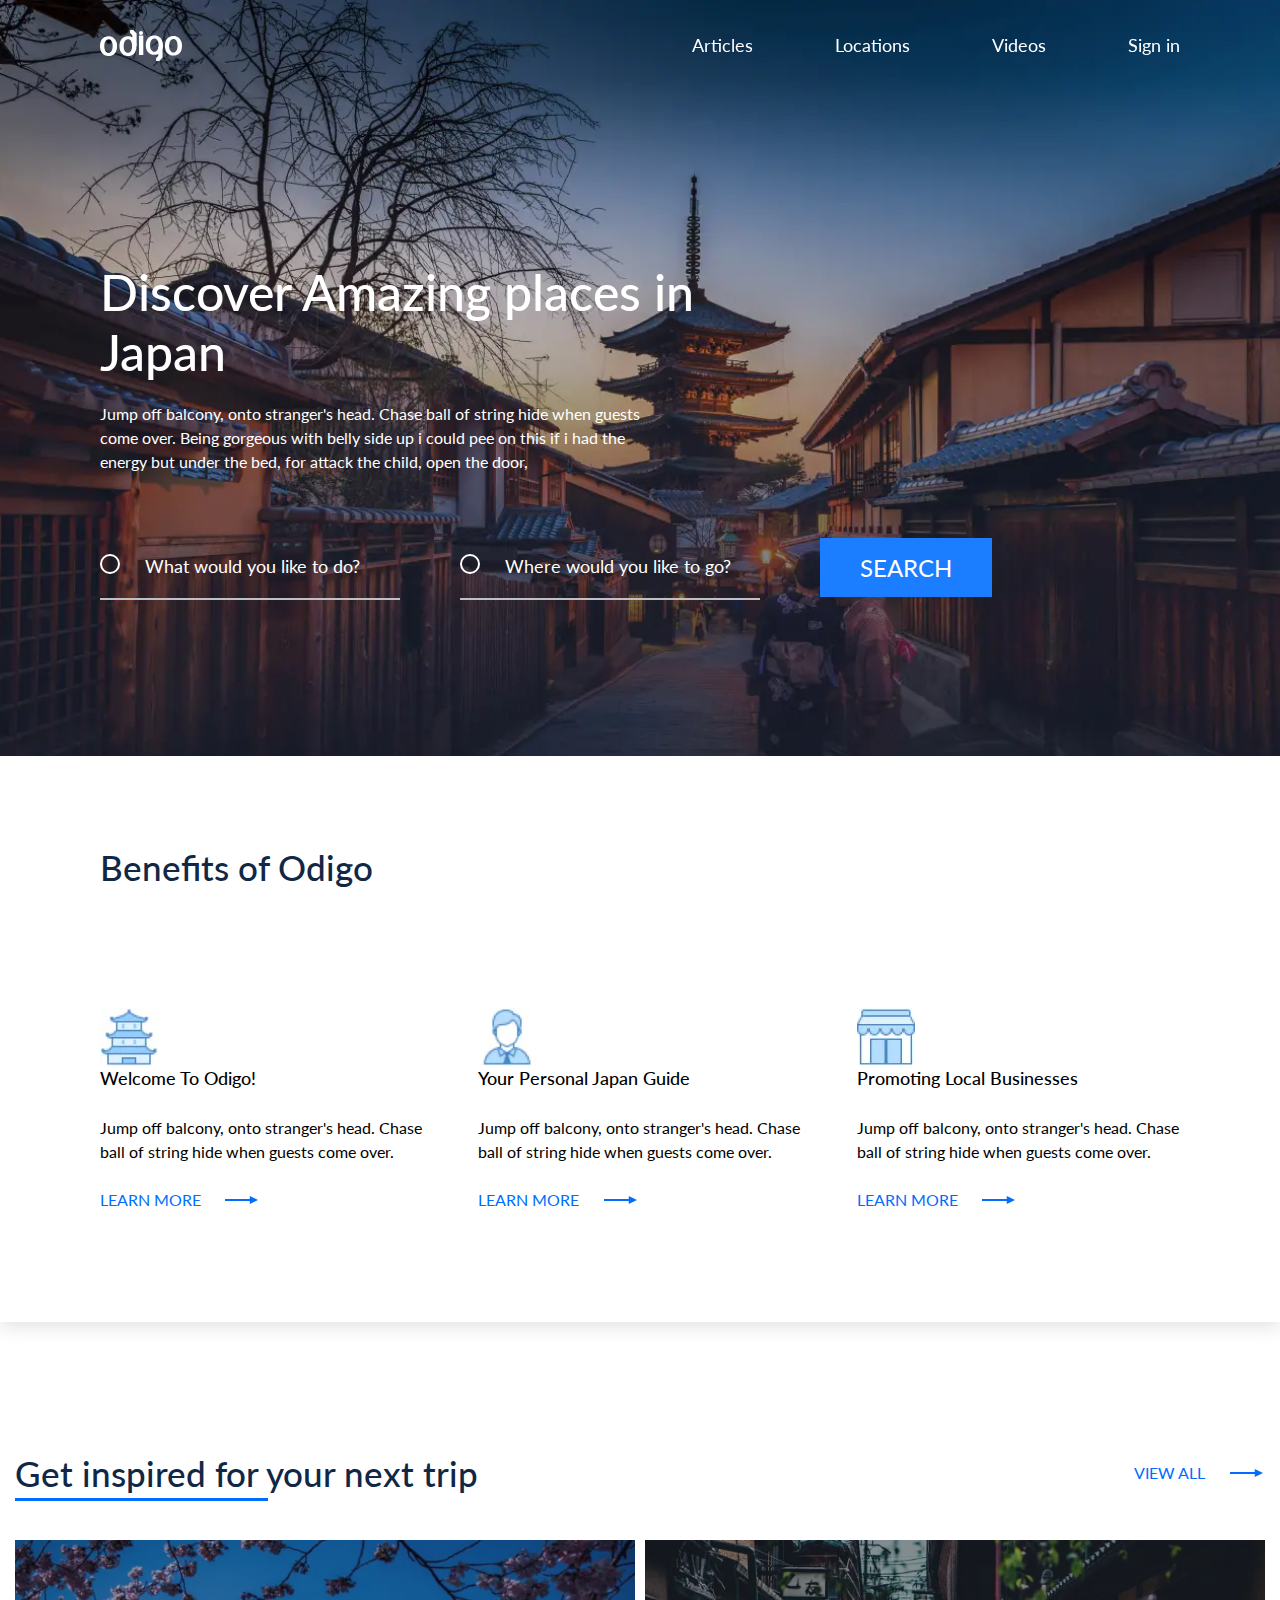
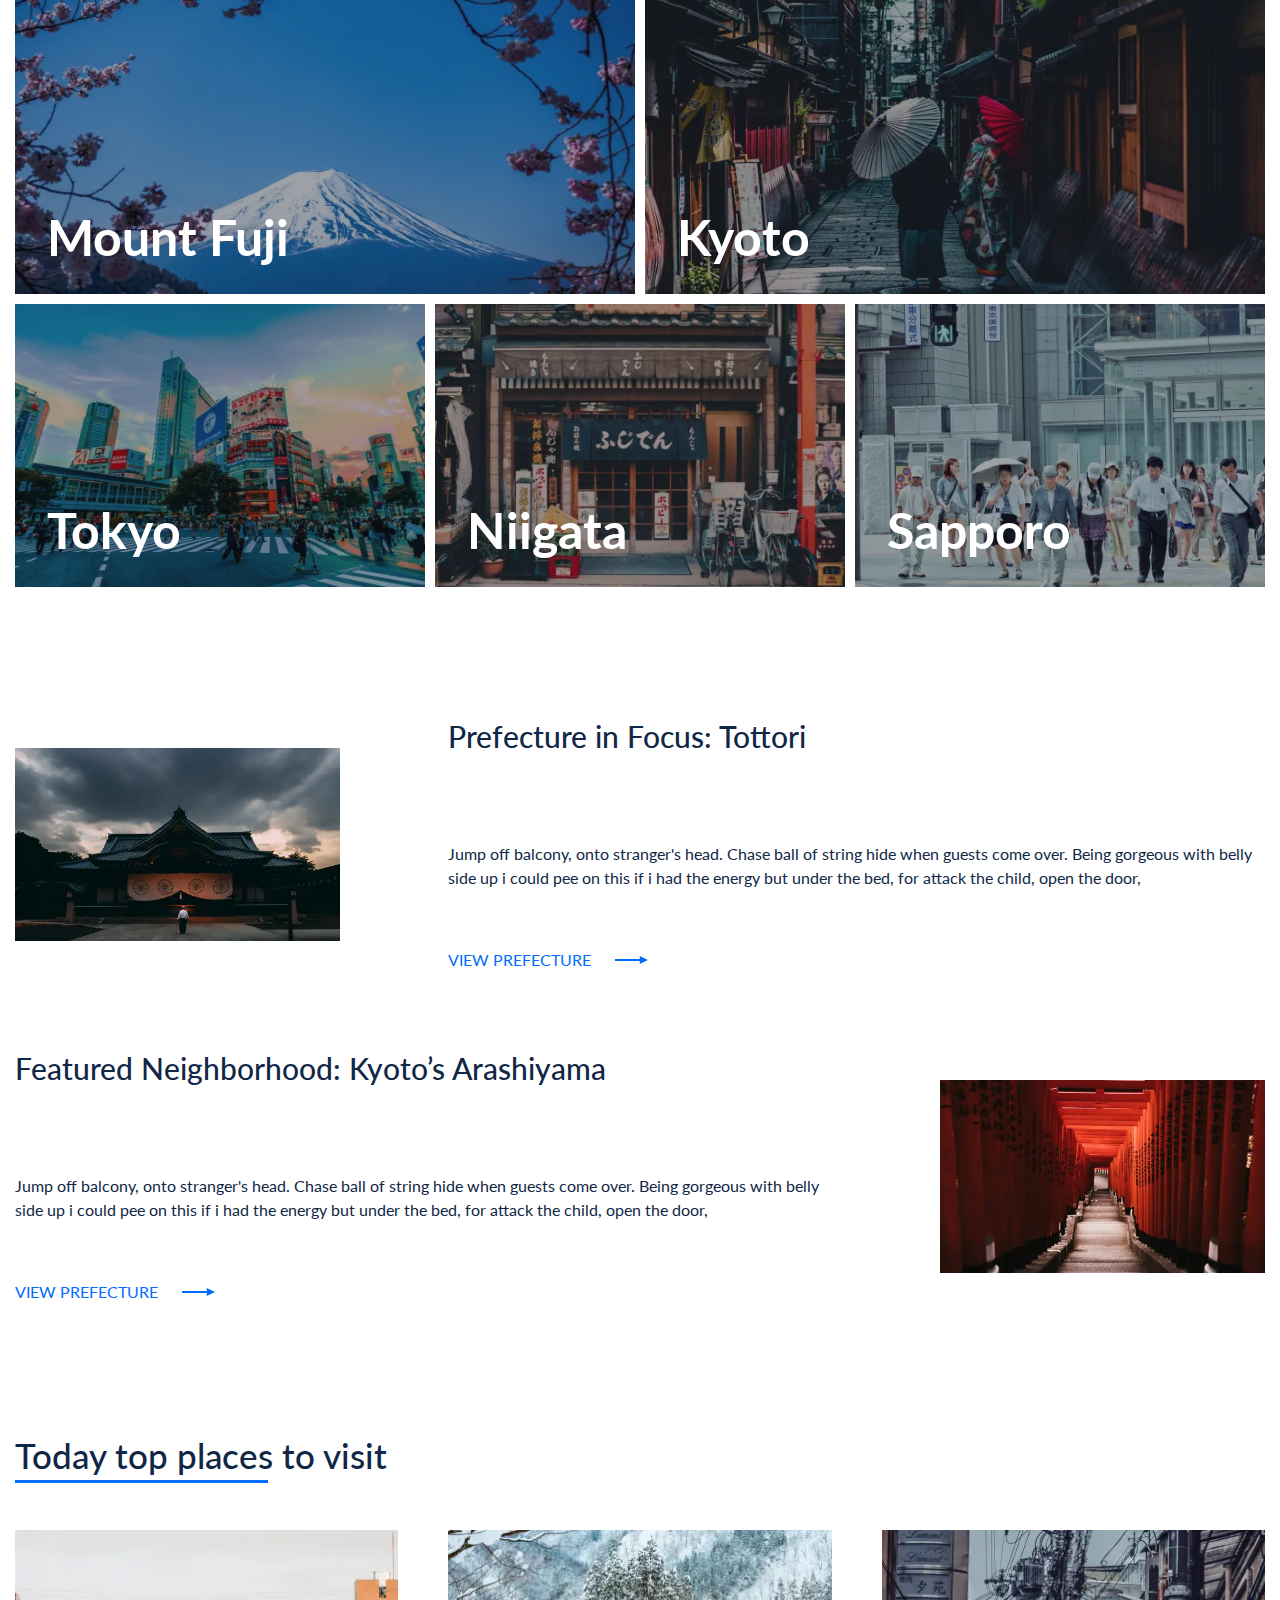
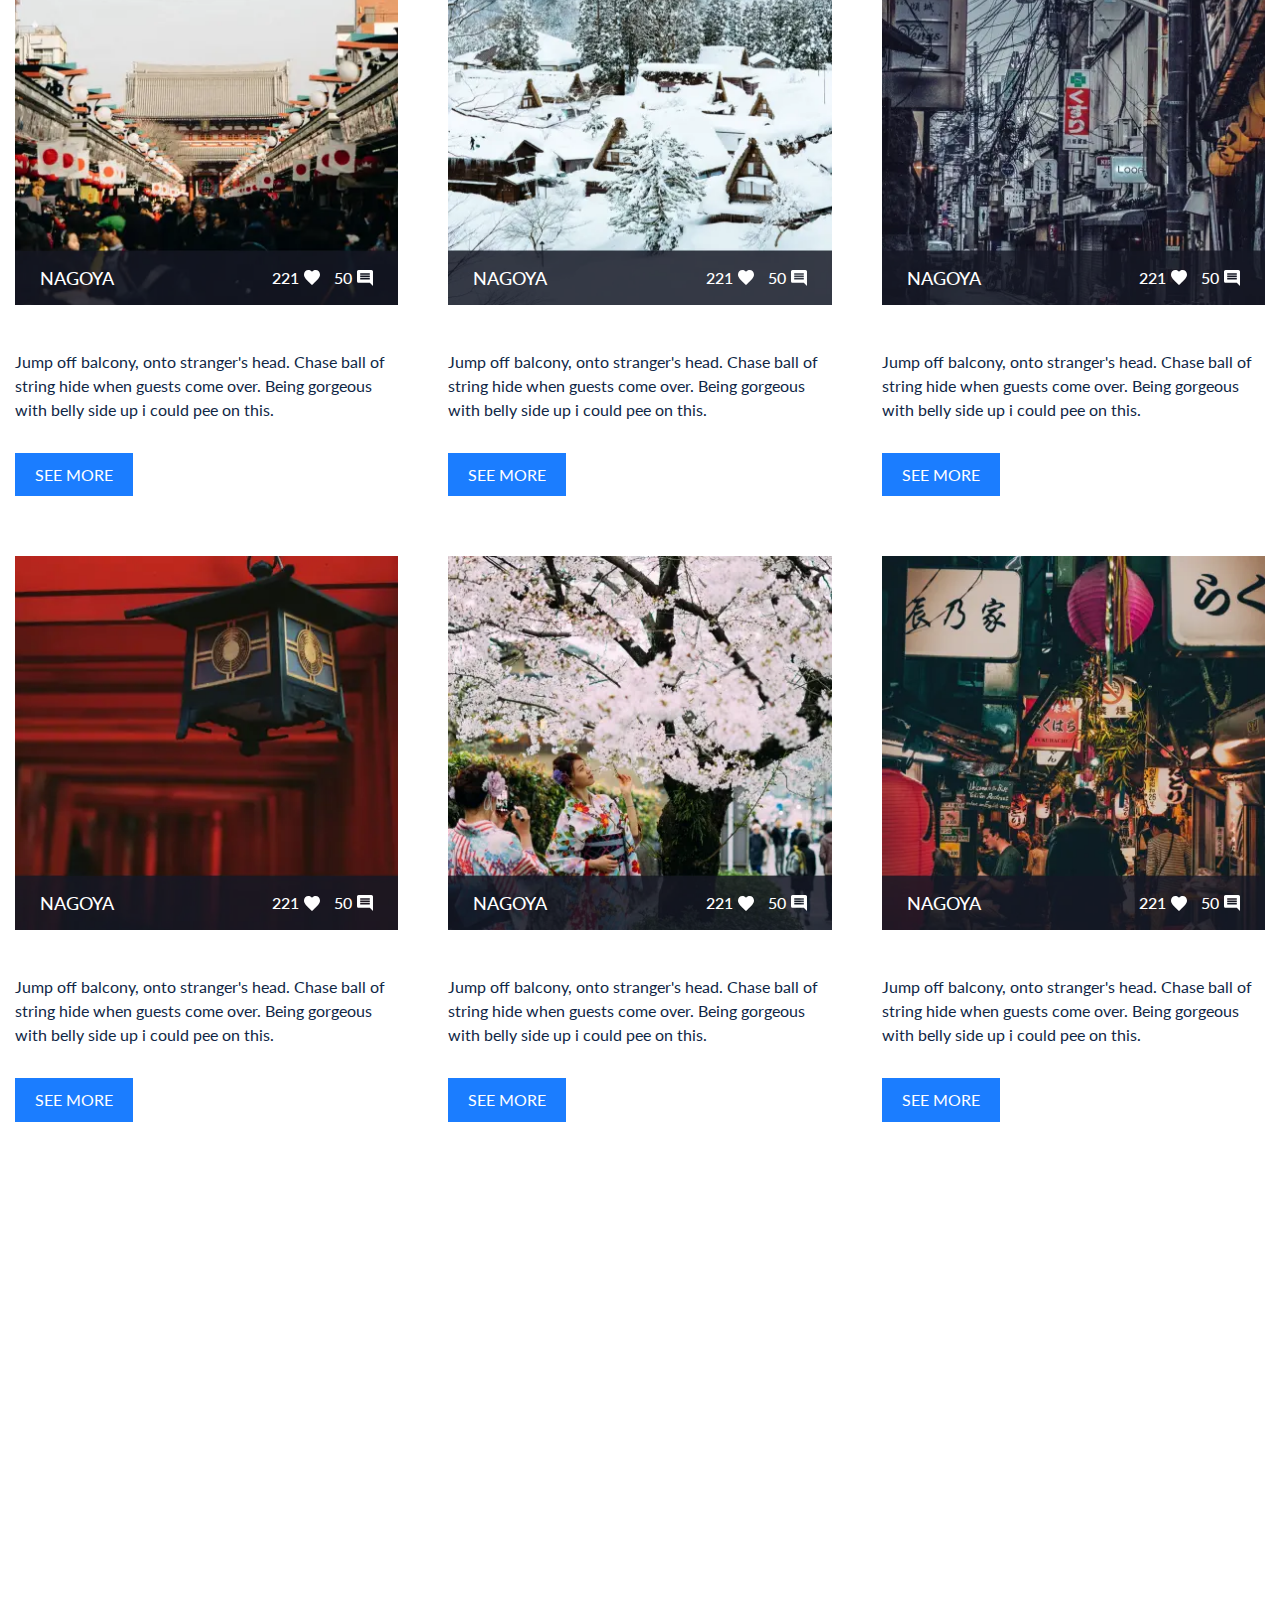
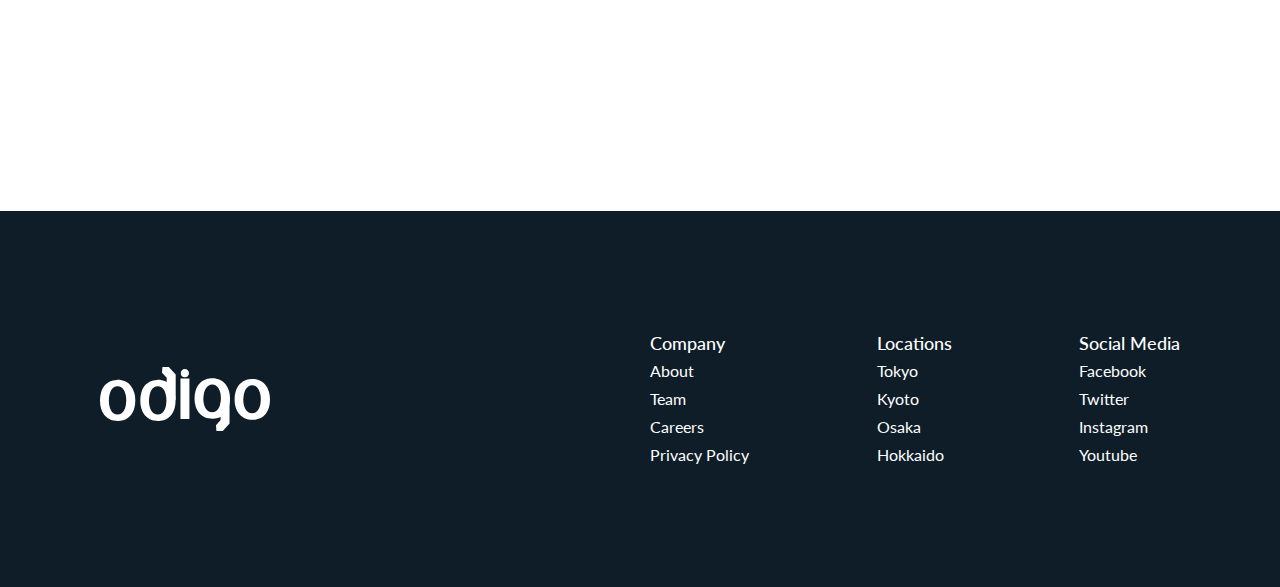
<file: index.html>
<!DOCTYPE html>
<html lang="en">

<head>
	<title>Discover Amazing places in Japan</title>
	<meta charset="UTF-8">
	<meta name="format-detection" content="telephone=no">
	<!-- <style>body{opacity: 0;}</style> -->
	<link rel="stylesheet" href="css/style.min.css?_v=20230415094059">
	<link rel="shortcut icon" href="favicon.ico">
	<!-- <meta name="robots" content="noindex, nofollow"> -->
	<meta name="viewport" content="width=device-width, initial-scale=1.0">
</head>

<body>
	<div class="wrapper">
		<header class="header" data-scroll="91" data-scroll-show>
			<div class="header__container">
				<a href="#!" class="header__logo"><img src="img/logo.svg" alt="Logo"></a>
				<div class="header__menu menu">
					<button type="button" class="menu__icon icon-menu"><span></span></button>
					<nav class="menu__body">
						<ul>
							<li><a href="#articles" class="header__link js-scroll">Articles</a></li>
							<li><a href="#locations" class="header__link js-scroll">Locations</a></li>
							<li><a href="#videos" class="header__link js-scroll">Videos</a></li>
							<li><a href="#form" class="header__link js-scroll">Sign in</a></li>
						</ul>
					</nav>
				</div>
			</div>
		</header>

		<main class="page">
			<section class="page__main main" id="form">
				<div class="main__container">
					<div class="main__text">
						<h1>Discover Amazing places in Japan</h1>
						<p>Jump off balcony, onto stranger's head. Chase ball of string hide when guests come over. Being gorgeous with belly side up i could pee on this if i had the energy but under the bed, for attack the child, open the door,</p>
					</div>
					<form action="#" class="main__form form">
						<fieldset>
							<div class="form__content">
								<input type="text" name="user_like_to_do" placeholder="What would you like to do?">
								<input type="text" name="user_like_to_go" placeholder="Where would you like to go?">
								<button type="submit">SEARCH</button>
							</div>
						</fieldset>
					</form>
				</div>
			</section>
			<section class="page__benefits benefits">
				<div class="benefits__container">
					<h2 class="title">Benefits of Odigo</h2>
					<div class="benefits__items">
						<article class="benefits__item item--benefits">
							<picture><source srcset="img/benefits/1.webp" type="image/webp"><img src="img/benefits/1.jpg" alt="Local Businesses"></picture>
							<h3>Welcome to Odigo!</h3>
							<p>Jump off balcony, onto stranger's head. Chase ball of string hide when guests come over.</p>
							<a href="#!" class="button-arrow">LEARN MORE</a>
						</article>
						<article class="benefits__item item--benefits">
							<picture><source srcset="img/benefits/2.webp" type="image/webp"><img src="img/benefits/2.jpg" alt="Local Businesses"></picture>
							<h3>Your Personal Japan Guide</h3>
							<p>Jump off balcony, onto stranger's head. Chase ball of string hide when guests come over.</p>
							<a href="#!" class="button-arrow">LEARN MORE</a>
						</article>
						<article class="benefits__item item--benefits">
							<picture><source srcset="img/benefits/3.webp" type="image/webp"><img src="img/benefits/3.jpg" alt="Local Businesses"></picture>
							<h3>Promoting Local Businesses</h3>
							<p>Jump off balcony, onto stranger's head. Chase ball of string hide when guests come over.</p>
							<a href="#!" class="button-arrow">LEARN MORE</a>
						</article>
					</div>
				</div>
			</section>
			<section class="page__places places">
				<div class="places__container">
					<div class="places__header">
						<h2 class="title title-decor">Get inspired for your next trip</h2>
						<a href="#!" class="button-arrow">VIEW ALL</a>
					</div>
					<div class="places__cards">
						<figure class="places__card places__card--lg">
							<picture><source srcset="img/places/01.webp" type="image/webp"><img src="img/places/01.jpg" alt="Mount Fuji"></picture>
							<figcaption>Mount Fuji</figcaption>
						</figure>
						<figure class="places__card places__card--lg">
							<picture><source srcset="img/places/02.webp" type="image/webp"><img src="img/places/02.jpg" alt="Kyoto"></picture>
							<figcaption>Kyoto</figcaption>
						</figure>
						<figure class="places__card places__card--sm">
							<picture><source srcset="img/places/03.webp" type="image/webp"><img src="img/places/03.jpg" alt="Tokyo"></picture>
							<figcaption>Tokyo</figcaption>
						</figure>
						<figure class="places__card places__card--sm">
							<picture><source srcset="img/places/04.webp" type="image/webp"><img src="img/places/04.jpg" alt="Niigata"></picture>
							<figcaption>Niigata</figcaption>
						</figure>
						<figure class="places__card places__card--sm">
							<picture><source srcset="img/places/05.webp" type="image/webp"><img src="img/places/05.jpg" alt="Sapporo"></picture>
							<figcaption>Sapporo</figcaption>
						</figure>
					</div>
				</div>
			</section>
			<div class="page__focus focus" id="articles">
				<div class="focus__container">
					<div class="focus__item">
						<picture><source srcset="img/focus/01.webp" type="image/webp"><img src="img/focus/01.jpg" alt="Prefecture in Focus: Tottori"></picture>
						<div class="focus__info">
							<h3>Prefecture in Focus: Tottori</h3>
							<p>Jump off balcony, onto stranger's head. Chase ball of string hide when guests come over. Being gorgeous with belly side up i could pee on this if i had the energy but under the bed, for attack the child, open the door,</p>
							<a href="#!" class="button-arrow">VIEW PREFECTURE</a>
						</div>
					</div>
					<div class="focus__item">
						<div class="focus__info">
							<h3>Featured Neighborhood: Kyoto’s Arashiyama</h3>
							<p>Jump off balcony, onto stranger's head. Chase ball of string hide when guests come over. Being gorgeous with belly side up i could pee on this if i had the energy but under the bed, for attack the child, open the door,</p>
							<a href="#!" class="button-arrow">VIEW PREFECTURE</a>
						</div>
						<picture><source srcset="img/focus/02.webp" type="image/webp"><img src="img/focus/02.jpg" alt="Featured Neighborhood: Kyoto’s Arashiyama"></picture>
					</div>
				</div>
			</div>
			<section class="page__tour tour" id="locations">
				<div class="tour__container">
					<h2 class="title title-decor">Today top places to visit</h2>
					<div class="tour__items">
						<article class="tour__item item-tour">
							<div class="item-tour__img">
								<picture><source srcset="img/tour/01.webp" type="image/webp"><img src="img/tour/01.jpg" alt="NAGOYA"></picture>
								<div class="item-tour__response">
									<h3>NAGOYA</h3>
									<div class="item-tour__info">
										<span class="item-tour__like">221</span>
										<span class="item-tour__comment">50</span>
									</div>
								</div>
							</div>
							<p>Jump off balcony, onto stranger's head. Chase ball of string hide when guests come over. Being gorgeous with belly side up i could pee on this.</p>
							<a href="#!" class="button">SEE MORE</a>
						</article>
						<article class="tour__item item-tour">
							<div class="item-tour__img">
								<picture><source srcset="img/tour/02.webp" type="image/webp"><img src="img/tour/02.jpg" alt="NAGOYA"></picture>
								<div class="item-tour__response">
									<h3>NAGOYA</h3>
									<div class="item-tour__info">
										<span class="item-tour__like">221</span>
										<span class="item-tour__comment">50</span>
									</div>
								</div>
							</div>
							<p>Jump off balcony, onto stranger's head. Chase ball of string hide when guests come over. Being gorgeous with belly side up i could pee on this.</p>
							<a href="#!" class="button">SEE MORE</a>
						</article>
						<article class="tour__item item-tour">
							<div class="item-tour__img">
								<picture><source srcset="img/tour/03.webp" type="image/webp"><img src="img/tour/03.jpg" alt="NAGOYA"></picture>
								<div class="item-tour__response">
									<h3>NAGOYA</h3>
									<div class="item-tour__info">
										<span class="item-tour__like">221</span>
										<span class="item-tour__comment">50</span>
									</div>
								</div>
							</div>
							<p>Jump off balcony, onto stranger's head. Chase ball of string hide when guests come over. Being gorgeous with belly side up i could pee on this.</p>
							<a href="#!" class="button">SEE MORE</a>
						</article>
						<article class="tour__item item-tour">
							<div class="item-tour__img">
								<picture><source srcset="img/tour/04.webp" type="image/webp"><img src="img/tour/04.jpg" alt="NAGOYA"></picture>
								<div class="item-tour__response">
									<h3>NAGOYA</h3>
									<div class="item-tour__info">
										<span class="item-tour__like">221</span>
										<span class="item-tour__comment">50</span>
									</div>
								</div>
							</div>
							<p>Jump off balcony, onto stranger's head. Chase ball of string hide when guests come over. Being gorgeous with belly side up i could pee on this.</p>
							<a href="#!" class="button">SEE MORE</a>
						</article>
						<article class="tour__item item-tour">
							<div class="item-tour__img">
								<picture><source srcset="img/tour/05.webp" type="image/webp"><img src="img/tour/05.jpg" alt="NAGOYA"></picture>
								<div class="item-tour__response">
									<h3>NAGOYA</h3>
									<div class="item-tour__info">
										<span class="item-tour__like">221</span>
										<span class="item-tour__comment">50</span>
									</div>
								</div>
							</div>
							<p>Jump off balcony, onto stranger's head. Chase ball of string hide when guests come over. Being gorgeous with belly side up i could pee on this.</p>
							<a href="#!" class="button">SEE MORE</a>
						</article>
						<article class="tour__item item-tour">
							<div class="item-tour__img">
								<picture><source srcset="img/tour/06.webp" type="image/webp"><img src="img/tour/06.jpg" alt="NAGOYA"></picture>
								<div class="item-tour__response">
									<h3>NAGOYA</h3>
									<div class="item-tour__info">
										<span class="item-tour__like">221</span>
										<span class="item-tour__comment">50</span>
									</div>
								</div>
							</div>
							<p>Jump off balcony, onto stranger's head. Chase ball of string hide when guests come over. Being gorgeous with belly side up i could pee on this.</p>
							<a href="#!" class="button">SEE MORE</a>
						</article>
					</div>
				</div>
			</section>
			<div class="page__video video" id="videos">
				<div class="video__container">
					<div class="video__item"></div>
					<iframe src="https://www.youtube.com/embed/9E0_Z5DZCQQ" title="YouTube video player" allow="accelerometer; autoplay; clipboard-write; encrypted-media; gyroscope; picture-in-picture; web-share" allowfullscreen></iframe>
				</div>
			</div>
		</main>
		<footer class="footer">
			<div class="footer__container">
				<div class="footer__logo">
					<img src="img/footer-logo.svg" alt="Discover Amazing places in Japan">
				</div>
				<nav class="footer__menu">
					<ul>
						<li>
							<h3>Company</h3>
						</li>
						<li><a href="#!">About </a></li>
						<li><a href="#!">Team</a></li>
						<li><a href="#!">Careers</a></li>
						<li><a href="#!">Privacy Policy</a></li>
					</ul>
					<ul>
						<li>
							<h3>Locations</h3>
						</li>
						<li><a href="#!">Tokyo</a></li>
						<li><a href="#!">Kyoto</a></li>
						<li><a href="#!">Osaka</a></li>
						<li><a href="#!">Hokkaido</a></li>
					</ul>
					<ul>
						<li>
							<h3>Social Media</h3>
						</li>
						<li><a href="#!">Facebook</a></li>
						<li><a href="#!">Twitter</a></li>
						<li><a href="#!">Instagram</a></li>
						<li><a href="#!">Youtube</a></li>
					</ul>
				</nav>
			</div>
		</footer>

	</div>
	<script src="js/app.min.js?_v=20230415094059"></script>
</body>

</html>
</file>
<file: css/style.min.css>
@charset "UTF-8";@import url(https://fonts.googleapis.com/css?family=Lato:regular,500,700&display=swap);*{padding:0;margin:0;border:0}*,:after,:before{-webkit-box-sizing:border-box;box-sizing:border-box}:active,:focus{outline:0}a:active,a:focus{outline:0}body,html{height:100%;min-width:320px}body{color:#000;line-height:1.5;font-family:Lato;font-size:1rem;-ms-text-size-adjust:100%;-moz-text-size-adjust:100%;-webkit-text-size-adjust:100%;-webkit-font-smoothing:antialiased;-moz-osx-font-smoothing:grayscale}button,input,textarea{font-family:Lato;font-size:inherit}button{cursor:pointer;color:inherit;background-color:transparent}a{color:inherit;text-decoration:none}ul li{list-style:none}img{vertical-align:top;max-width:100%}h1,h2,h3,h4,h5,h6{font-weight:inherit;font-size:inherit}.lock body{overflow:hidden;-ms-touch-action:none;touch-action:none;-ms-scroll-chaining:none;overscroll-behavior:none}.wrapper{min-height:100%;display:-webkit-box;display:-ms-flexbox;display:flex;-webkit-box-orient:vertical;-webkit-box-direction:normal;-ms-flex-direction:column;flex-direction:column;overflow:hidden}@supports (overflow:clip){.wrapper{overflow:clip}}.wrapper>main{-webkit-box-flex:1;-ms-flex:1 1 auto;flex:1 1 auto}.wrapper>*{min-width:0}[class*=__container]{max-width:80.9375rem;margin:0 auto;padding:0 .9375rem}[class*=-ibg]{position:relative}[class*=-ibg] img{position:absolute;width:100%;height:100%;top:0;left:0;-o-object-fit:cover;object-fit:cover}[class*=-ibg_contain] img{-o-object-fit:contain;object-fit:contain}.button-arrow{background:url(../img/ico/shape.svg) 98% 50% no-repeat;display:inline-block;padding-right:3.75rem;text-transform:uppercase;color:#006dfe}.button-arrow:focus,.button-arrow:hover{background:url(../img/ico/shape.svg) 100% 50% no-repeat}.button{font-size:1.5rem;line-height:1.2083333333;text-transform:uppercase;padding:.75rem 1.25rem;background-color:#1b7dff;color:#fff;display:inline-block}.button:focus,.button:hover{background-color:#165ebe}.title{font-weight:500;font-size:2.1875rem;line-height:1.2;color:#102746}.title-decor{position:relative}.title-decor::after{content:"";position:absolute;left:0;bottom:-7px;width:15.8125rem;height:3px;background-color:#006dfe}.header{position:fixed;top:0;left:0;width:100%;z-index:50;-webkit-transition:top 5s linear 0s,background .5s linear 0s;-o-transition:top 5s linear 0s,background .5s linear 0s;transition:top 5s linear 0s,background .5s linear 0s}.header__active{background:#0e1d28}.header__active .header__container{min-height:4.375rem}.header__container{display:-webkit-box;display:-ms-flexbox;display:flex;-webkit-column-gap:1.25rem;-moz-column-gap:1.25rem;column-gap:1.25rem;-webkit-box-align:center;-ms-flex-align:center;align-items:center;-webkit-box-pack:justify;-ms-flex-pack:justify;justify-content:space-between;padding-left:6.25rem;padding-right:6.25rem}.header__logo{-webkit-box-flex:0;-ms-flex:0 0 82px;flex:0 0 82px;position:relative;z-index:5}.header__logo img{width:100%}.header .menu{-webkit-box-flex:0;-ms-flex:0 1 auto;flex:0 1 auto}.header .menu__body ul{display:-webkit-box;display:-ms-flexbox;display:flex;-ms-flex-wrap:wrap;flex-wrap:wrap;row-gap:.3125rem}.header .menu__body ul li a{font-size:1.125rem;color:#fff;position:relative}.header .menu__body ul li a::after{content:"";position:absolute;bottom:-3px;left:0;-webkit-transform:scale(0);-ms-transform:scale(0);transform:scale(0);width:100%;height:2px;background-color:#fff;-webkit-transition:-webkit-transform .2s linear 0s;transition:-webkit-transform .2s linear 0s;-o-transition:transform .2s linear 0s;transition:transform .2s linear 0s;transition:transform .2s linear 0s,-webkit-transform .2s linear 0s}.header .menu__body ul li a:active::after{-webkit-transform:scale(.9);-ms-transform:scale(.9);transform:scale(.9)}.icon-menu{display:none}.footer{background-color:#0e1d28}.footer__container{padding:7.5rem 6.25rem;display:-webkit-box;display:-ms-flexbox;display:flex;-webkit-column-gap:1.25rem;-moz-column-gap:1.25rem;column-gap:1.25rem;-webkit-box-align:center;-ms-flex-align:center;align-items:center;color:#fff}.footer__logo{-webkit-box-flex:0;-ms-flex:0 1 50%;flex:0 1 50%}.footer__menu{-webkit-box-flex:0;-ms-flex:0 1 50%;flex:0 1 50%;display:-webkit-box;display:-ms-flexbox;display:flex;-webkit-box-pack:justify;-ms-flex-pack:justify;justify-content:space-between;-webkit-column-gap:1.25rem;-moz-column-gap:1.25rem;column-gap:1.25rem;row-gap:1.875rem;-ms-flex-wrap:wrap;flex-wrap:wrap;white-space:nowrap}.footer__menu li:not(:last-child){margin-bottom:.25rem}.footer__menu li a{position:relative}.footer__menu li a::after{content:"";position:absolute;bottom:-3px;left:0;-webkit-transform:scale(0);-ms-transform:scale(0);transform:scale(0);width:100%;height:2px;background-color:#fff;-webkit-transition:-webkit-transform .2s linear 0s;transition:-webkit-transform .2s linear 0s;-o-transition:transform .2s linear 0s;transition:transform .2s linear 0s;transition:transform .2s linear 0s,-webkit-transform .2s linear 0s}.footer__menu li a:active::after{-webkit-transform:scale(.9);-ms-transform:scale(.9);transform:scale(.9)}.footer__menu h3{font-weight:500;font-size:1.125rem;line-height:1.3333333333}.page__focus,.page__places,.page__tour{padding-top:4.0625rem;padding-bottom:4.0625rem}.page__benefits{padding-bottom:4.0625rem}.page__video{padding-top:4.0625rem}.no-webp .main{background:url(../img/main/bg.jpg) 50%/cover no-repeat}.main{min-height:100vh}.main__container{padding-left:6.25rem;padding-right:6.25rem;padding-bottom:23.5rem}.main__text{color:#fff}.main__text h1{font-weight:500;font-size:50px;line-height:1.2;max-width:38.75rem}.main__text h1:not(:last-child){margin-bottom:1.25rem}.main__text p{max-width:34.0625rem;margin-bottom:3.75rem}.main .form__content{display:-webkit-box;display:-ms-flexbox;display:flex;-webkit-box-align:center;-ms-flex-align:center;align-items:center;-webkit-column-gap:3.75rem;-moz-column-gap:3.75rem;column-gap:3.75rem;font-weight:500;-ms-flex-wrap:wrap;flex-wrap:wrap;row-gap:1.5625rem}.main .form__content input{background-color:transparent;background:transparent url(../img/main/oval.svg) 0 20px/20px no-repeat;font-size:1.125rem;line-height:1.3333333333;width:18.75rem;color:#fff;border-bottom:2px solid #bfc0c5;padding:1.25rem;padding-left:2.8125rem;padding-right:.3125rem}.main .form__content input:focus{border-top:2px solid #bfc0c5;outline:0}.main .form__content input::-webkit-input-placeholder{color:#fff}.main .form__content input::-moz-placeholder{color:#fff}.main .form__content input:-ms-input-placeholder{color:#fff}.main .form__content input::-ms-input-placeholder{color:#fff}.main .form__content input::placeholder{color:#fff}.main .form__content button{font-size:1.5rem;line-height:1.2083333333;text-transform:uppercase;padding:.9375rem 2.5rem;background-color:#1b7dff;color:#fff}.main .form__content button:focus,.main .form__content button:hover{background-color:#165ebe}.benefits__container{position:relative;-webkit-box-shadow:0 2px 20px rgba(21,24,36,.15993);box-shadow:0 2px 20px rgba(21,24,36,.15993);padding:2rem 6.25rem 6.875rem;background-color:#fff}.benefits h2{position:absolute;top:0;left:0;-webkit-transform:translateY(-100%);-ms-transform:translateY(-100%);transform:translateY(-100%);padding:5.625rem 6.25rem 5.5rem 6.25rem;background-color:#fff;width:100%}.benefits__items{display:-ms-grid;display:grid;grid-template-columns:repeat(auto-fit,minmax(285px,1fr));gap:3.4375rem}.benefits .item--benefits{-ms-grid-column-span:1;grid-column:span 1}.benefits .item--benefits img{width:3.625rem;height:3.625rem}.benefits .item--benefits img:not(:last-child){margin-bottom:2.3125rem}.benefits .item--benefits h3{font-weight:500;font-size:1.125rem;line-height:1.3333333333;text-transform:capitalize}.benefits .item--benefits h3:not(:last-child){margin-bottom:1.625rem}.benefits .item--benefits p:not(:last-child){margin-bottom:1.5rem}.benefits .item--benefits a:not(:last-child){margin-bottom:1.25rem}.places__header{display:-webkit-box;display:-ms-flexbox;display:flex;-webkit-box-align:center;-ms-flex-align:center;align-items:center;-webkit-box-pack:justify;-ms-flex-pack:justify;justify-content:space-between;margin-bottom:2.875rem;gap:1.25rem}.places__cards{display:-ms-grid;display:grid;grid-template-columns:repeat(6,1fr);gap:.625rem}.places__card{overflow:hidden;-o-object-fit:cover;object-fit:cover;position:relative;z-index:1}.places__card:focus img,.places__card:hover img{-webkit-transform:scale(1.01);-ms-transform:scale(1.01);transform:scale(1.01)}.places__card::after{content:"";position:absolute;top:0;left:0;width:100%;height:100%;background:rgba(21,24,36,.4);z-index:2}.places__card img{width:100%;-webkit-transition:-webkit-transform .2s linear 0s;transition:-webkit-transform .2s linear 0s;-o-transition:transform .2s linear 0s;transition:transform .2s linear 0s;transition:transform .2s linear 0s,-webkit-transform .2s linear 0s}.places__card figcaption{position:absolute;left:2rem;bottom:1.6875rem;font-weight:700;line-height:1.2;color:#fff;z-index:3}.places__card--lg{-ms-grid-column-span:3;grid-column:span 3}.places__card--lg img{height:354px}.places__card--sm{-ms-grid-column-span:2;grid-column:span 2}.places__card--sm img{height:283px}.focus__container{display:-webkit-box;display:-ms-flexbox;display:flex;-webkit-box-orient:vertical;-webkit-box-direction:normal;-ms-flex-direction:column;flex-direction:column;row-gap:4.8125rem}.focus__item{display:-webkit-box;display:-ms-flexbox;display:flex;row-gap:2.8125rem;-webkit-box-align:center;-ms-flex-align:center;align-items:center}.focus__item img{-webkit-box-flex:0;-ms-flex:0 1 47.43%;flex:0 1 47.43%}.focus__item .focus__info{-webkit-box-flex:1;-ms-flex:1 1 auto;flex:1 1 auto;color:#102746}.focus__item .focus__info h3{font-weight:500;font-size:1.875rem;line-height:1.3333333333}.tour__container h2:not(:last-child){margin-bottom:3.375rem}.tour__items{display:-ms-grid;display:grid;grid-template-columns:repeat(auto-fit,minmax(300px,1fr));row-gap:3.75rem}.tour .item-tour{display:-webkit-box;display:-ms-flexbox;display:flex;-webkit-box-orient:vertical;-webkit-box-direction:normal;-ms-flex-direction:column;flex-direction:column;-webkit-box-align:start;-ms-flex-align:start;align-items:start}.tour .item-tour p:not(:last-child){color:#102746}.tour .item-tour a{margin:auto 0 0 0;font-size:1rem}.tour .item-tour__img{position:relative;display:inline-block}.tour .item-tour__img .item-tour__response{position:absolute;bottom:0;left:0;width:100%;background:rgba(21,24,36,.6);display:-webkit-box;display:-ms-flexbox;display:flex;-webkit-box-pack:justify;-ms-flex-pack:justify;justify-content:space-between;-webkit-box-align:center;-ms-flex-align:center;align-items:center;padding:.9375rem 1.5625rem;color:#fff;font-weight:500}.tour .item-tour__img .item-tour__response h3{font-size:1.125rem;line-height:1.3333333333}.tour .item-tour__img .item-tour__response .item-tour__info{display:-webkit-box;display:-ms-flexbox;display:flex;-webkit-column-gap:.875rem;-moz-column-gap:.875rem;column-gap:.875rem}.tour .item-tour__img .item-tour__response .item-tour__comment,.tour .item-tour__img .item-tour__response .item-tour__like{display:-webkit-box;display:-ms-flexbox;display:flex;-webkit-box-align:center;-ms-flex-align:center;align-items:center}.tour .item-tour__img .item-tour__response .item-tour__comment::after,.tour .item-tour__img .item-tour__response .item-tour__like::after{content:"";width:16px;height:16px;background:url(../img/ico/like.svg) center/16px no-repeat;display:inline-block;margin-left:.3125rem}.tour .item-tour__img .item-tour__response .item-tour__comment::after{background:url(../img/ico/comment.svg) center/16px no-repeat}.video__container{max-width:64rem;position:relative}.video__item{padding-bottom:56.25%}.video iframe{position:absolute;top:0;left:0;width:100%;height:100%}@media (min-width:79.0625em){.header__container{min-height:5.625rem}.header .menu__body ul{-webkit-column-gap:5.125rem;-moz-column-gap:5.125rem;column-gap:5.125rem}.main__container{padding-top:16.4375rem}.places__card figcaption{font-size:3.125rem}.focus__item{-webkit-column-gap:6.75rem;-moz-column-gap:6.75rem;column-gap:6.75rem}.focus__item .focus__info h3:not(:last-child){margin-bottom:5.3125rem}.focus__item .focus__info p:not(:last-child){margin-bottom:3.625rem}.focus__item .focus__info a:not(:last-child){margin-bottom:3.625rem}.tour__items{-webkit-column-gap:3.125rem;-moz-column-gap:3.125rem;column-gap:3.125rem}.tour .item-tour p:not(:last-child){margin-bottom:1.9375rem}.tour .item-tour a:not(:last-child){margin-bottom:1.9375rem}.tour .item-tour__img{margin-bottom:2.8125rem}}@media (min-width:80.9375em){.main__text h1{font-size:3.125rem}}@media (max-width:65em){.main .form__content{-webkit-box-pack:center;-ms-flex-pack:center;justify-content:center}}@media (max-width:64em){.focus__item{-webkit-box-orient:vertical;-webkit-box-direction:normal;-ms-flex-direction:column;flex-direction:column}.focus__item img{-webkit-box-ordinal-group:3;-ms-flex-order:2;order:2}.focus__item .focus__info{-webkit-box-ordinal-group:2;-ms-flex-order:1;order:1}}@media (max-width:20em){.main__text h1{font-size:2rem}}@media (max-width:72.5em){.header__container{padding-left:.9375rem;padding-right:.9375rem}.footer__container{padding-left:.9375rem;padding-right:.9375rem}.main__container{padding-left:.9375rem;padding-right:.9375rem}.benefits__container{padding-left:.9375rem;padding-right:.9375rem}.benefits h2{padding:1.875rem .9375rem}}@media (max-width:47.99875em){.header__container{min-height:4.375rem}.header .menu__body ul{-webkit-column-gap:1.25rem;-moz-column-gap:1.25rem;column-gap:1.25rem}.header .menu__body{position:fixed;top:0;right:-100%;width:100%;height:100%;background-color:#333;padding-top:5.625rem;padding-right:.9375rem;padding-bottom:1.875rem;row-gap:1.875rem;overflow:auto;-webkit-transition:right .3s linear 0s;-o-transition:right .3s linear 0s;transition:right .3s linear 0s}.menu-open .header .menu__body{right:0}.header .menu__body ul{-webkit-box-orient:vertical;-webkit-box-direction:normal;-ms-flex-direction:column;flex-direction:column;-webkit-box-align:end;-ms-flex-align:end;align-items:flex-end}.header .menu__body ul li a{font-size:1.625rem}.icon-menu{display:block;position:relative;width:1.875rem;height:1.125rem;z-index:5}.icon-menu span,.icon-menu::after,.icon-menu::before{content:"";-webkit-transition:all .3s ease 0s;-o-transition:all .3s ease 0s;transition:all .3s ease 0s;right:0;position:absolute;width:100%;height:.125rem;background-color:#fff}.icon-menu::before{top:0}.icon-menu::after{bottom:0}.icon-menu span{top:calc(50% - .0625rem)}.menu-open .icon-menu span{width:0}.menu-open .icon-menu::before{top:calc(50% - .0625rem);-webkit-transform:rotate(-45deg);-ms-transform:rotate(-45deg);transform:rotate(-45deg)}.menu-open .icon-menu::after{bottom:calc(50% - .0625rem);-webkit-transform:rotate(45deg);-ms-transform:rotate(45deg);transform:rotate(45deg)}.footer__container{-webkit-box-orient:vertical;-webkit-box-direction:normal;-ms-flex-direction:column;flex-direction:column;row-gap:3.125rem}.footer__menu{width:100%}.page__focus,.page__places,.page__tour{padding-top:0}.page__video{padding-top:0}.main__container{padding-top:8.75rem}.main .form__content{-webkit-box-orient:vertical;-webkit-box-direction:normal;-ms-flex-direction:column;flex-direction:column}.places__header{-webkit-box-orient:vertical;-webkit-box-direction:normal;-ms-flex-direction:column;flex-direction:column}.places__cards{grid-template-columns:repeat(auto-fit,minmax(285px,1fr))}.places__card figcaption{font-size:2rem}.places__card--lg{-ms-grid-column-span:1;grid-column:span 1}.places__card--lg img{height:283px}.places__card--sm{-ms-grid-column-span:1;grid-column:span 1}.focus__item{-webkit-column-gap:2.8125rem;-moz-column-gap:2.8125rem;column-gap:2.8125rem}.focus__item .focus__info h3:not(:last-child){margin-bottom:2.1875rem}.focus__item .focus__info p:not(:last-child){margin-bottom:2.1875rem}.focus__item .focus__info a:not(:last-child){margin-bottom:2.1875rem}.tour__items{-webkit-column-gap:1.25rem;-moz-column-gap:1.25rem;column-gap:1.25rem}.tour .item-tour{-webkit-box-align:center;-ms-flex-align:center;align-items:center}.tour .item-tour p:not(:last-child){margin-bottom:1.5rem}.tour .item-tour a:not(:last-child){margin-bottom:1.5rem}.tour .item-tour__img{margin-bottom:1.5rem}}@media (max-width:47.99875em) and (any-hover:none){.icon-menu{cursor:default}}@media (max-width:29.99875em){.main .form__content button{width:100%}}@media (min-width:47.99875em) and (max-width:79.0625em){@supports (min-height:clamp(4.375rem ,2.4435384894rem + 4.0239829383vw ,5.625rem)){.header__container{min-height:clamp(4.375rem ,2.4435384894rem + 4.0239829383vw ,5.625rem)}}@supports not (min-height:clamp(4.375rem ,2.4435384894rem + 4.0239829383vw ,5.625rem)){.header__container{min-height:calc(4.375rem + 1.25 * (100vw - 47.99875rem)/ 31.06375)}}@supports ((-moz-column-gap:clamp(1.25rem ,-4.7375306829rem + 12.4743471088vw ,5.125rem)) or (column-gap:clamp(1.25rem ,-4.7375306829rem + 12.4743471088vw ,5.125rem))){.header .menu__body ul{-webkit-column-gap:clamp(1.25rem ,-4.7375306829rem + 12.4743471088vw ,5.125rem);-moz-column-gap:clamp(1.25rem ,-4.7375306829rem + 12.4743471088vw ,5.125rem);column-gap:clamp(1.25rem ,-4.7375306829rem + 12.4743471088vw ,5.125rem)}}@supports not ((-moz-column-gap:clamp(1.25rem ,-4.7375306829rem + 12.4743471088vw ,5.125rem)) or (column-gap:clamp(1.25rem ,-4.7375306829rem + 12.4743471088vw ,5.125rem))){.header .menu__body ul{-webkit-column-gap:calc(1.25rem + 3.875 * (100vw - 47.99875rem)/ 31.06375);-moz-column-gap:calc(1.25rem + 3.875 * (100vw - 47.99875rem)/ 31.06375);column-gap:calc(1.25rem + 3.875 * (100vw - 47.99875rem)/ 31.06375)}}@supports (padding-top:clamp(8.75rem ,-3.1284882902rem + 24.7474950706vw ,16.4375rem)){.main__container{padding-top:clamp(8.75rem ,-3.1284882902rem + 24.7474950706vw ,16.4375rem)}}@supports not (padding-top:clamp(8.75rem ,-3.1284882902rem + 24.7474950706vw ,16.4375rem)){.main__container{padding-top:calc(8.75rem + 7.6875 * (100vw - 47.99875rem)/ 31.06375)}}@supports (font-size:clamp(2rem ,0.2616846405rem + 3.6215846445vw ,3.125rem)){.places__card figcaption{font-size:clamp(2rem ,.2616846405rem + 3.6215846445vw ,3.125rem)}}@supports not (font-size:clamp(2rem ,0.2616846405rem + 3.6215846445vw ,3.125rem)){.places__card figcaption{font-size:calc(2rem + 1.125 * (100vw - 47.99875rem)/ 31.06375)}}@supports ((-moz-column-gap:clamp(2.8125rem ,-3.2716037584rem + 12.6755462557vw ,6.75rem)) or (column-gap:clamp(2.8125rem ,-3.2716037584rem + 12.6755462557vw ,6.75rem))){.focus__item{-webkit-column-gap:clamp(2.8125rem ,-3.2716037584rem + 12.6755462557vw ,6.75rem);-moz-column-gap:clamp(2.8125rem ,-3.2716037584rem + 12.6755462557vw ,6.75rem);column-gap:clamp(2.8125rem ,-3.2716037584rem + 12.6755462557vw ,6.75rem)}}@supports not ((-moz-column-gap:clamp(2.8125rem ,-3.2716037584rem + 12.6755462557vw ,6.75rem)) or (column-gap:clamp(2.8125rem ,-3.2716037584rem + 12.6755462557vw ,6.75rem))){.focus__item{-webkit-column-gap:calc(2.8125rem + 3.9375 * (100vw - 47.99875rem)/ 31.06375);-moz-column-gap:calc(2.8125rem + 3.9375 * (100vw - 47.99875rem)/ 31.06375);column-gap:calc(2.8125rem + 3.9375 * (100vw - 47.99875rem)/ 31.06375)}}@supports (margin-bottom:clamp(2.1875rem ,-2.6411537765rem + 10.0599573458vw ,5.3125rem)){.focus__item .focus__info h3:not(:last-child){margin-bottom:clamp(2.1875rem ,-2.6411537765rem + 10.0599573458vw ,5.3125rem)}}@supports not (margin-bottom:clamp(2.1875rem ,-2.6411537765rem + 10.0599573458vw ,5.3125rem)){.focus__item .focus__info h3:not(:last-child){margin-bottom:calc(2.1875rem + 3.125 * (100vw - 47.99875rem)/ 31.06375)}}@supports (margin-bottom:clamp(2.1875rem ,-0.0336807372rem + 4.6275803791vw ,3.625rem)){.focus__item .focus__info p:not(:last-child){margin-bottom:clamp(2.1875rem ,-.0336807372rem + 4.6275803791vw ,3.625rem)}}@supports not (margin-bottom:clamp(2.1875rem ,-0.0336807372rem + 4.6275803791vw ,3.625rem)){.focus__item .focus__info p:not(:last-child){margin-bottom:calc(2.1875rem + 1.4375 * (100vw - 47.99875rem)/ 31.06375)}}@supports (margin-bottom:clamp(2.1875rem ,-0.0336807372rem + 4.6275803791vw ,3.625rem)){.focus__item .focus__info a:not(:last-child){margin-bottom:clamp(2.1875rem ,-.0336807372rem + 4.6275803791vw ,3.625rem)}}@supports not (margin-bottom:clamp(2.1875rem ,-0.0336807372rem + 4.6275803791vw ,3.625rem)){.focus__item .focus__info a:not(:last-child){margin-bottom:calc(2.1875rem + 1.4375 * (100vw - 47.99875rem)/ 31.06375)}}@supports ((-moz-column-gap:clamp(1.25rem ,-1.6471922659rem + 6.0359744075vw ,3.125rem)) or (column-gap:clamp(1.25rem ,-1.6471922659rem + 6.0359744075vw ,3.125rem))){.tour__items{-webkit-column-gap:clamp(1.25rem ,-1.6471922659rem + 6.0359744075vw ,3.125rem);-moz-column-gap:clamp(1.25rem ,-1.6471922659rem + 6.0359744075vw ,3.125rem);column-gap:clamp(1.25rem ,-1.6471922659rem + 6.0359744075vw ,3.125rem)}}@supports not ((-moz-column-gap:clamp(1.25rem ,-1.6471922659rem + 6.0359744075vw ,3.125rem)) or (column-gap:clamp(1.25rem ,-1.6471922659rem + 6.0359744075vw ,3.125rem))){.tour__items{-webkit-column-gap:calc(1.25rem + 1.875 * (100vw - 47.99875rem)/ 31.06375);-moz-column-gap:calc(1.25rem + 1.875 * (100vw - 47.99875rem)/ 31.06375);column-gap:calc(1.25rem + 1.875 * (100vw - 47.99875rem)/ 31.06375)}}@supports (margin-bottom:clamp(1.5rem ,0.8239884713rem + 1.4083940284vw ,1.9375rem)){.tour .item-tour p:not(:last-child){margin-bottom:clamp(1.5rem ,.8239884713rem + 1.4083940284vw ,1.9375rem)}}@supports not (margin-bottom:clamp(1.5rem ,0.8239884713rem + 1.4083940284vw ,1.9375rem)){.tour .item-tour p:not(:last-child){margin-bottom:calc(1.5rem + .4375 * (100vw - 47.99875rem)/ 31.06375)}}@supports (margin-bottom:clamp(1.5rem ,0.8239884713rem + 1.4083940284vw ,1.9375rem)){.tour .item-tour a:not(:last-child){margin-bottom:clamp(1.5rem ,.8239884713rem + 1.4083940284vw ,1.9375rem)}}@supports not (margin-bottom:clamp(1.5rem ,0.8239884713rem + 1.4083940284vw ,1.9375rem)){.tour .item-tour a:not(:last-child){margin-bottom:calc(1.5rem + .4375 * (100vw - 47.99875rem)/ 31.06375)}}@supports (margin-bottom:clamp(1.5rem ,-0.5280345861rem + 4.2251820852vw ,2.8125rem)){.tour .item-tour__img{margin-bottom:clamp(1.5rem ,-.5280345861rem + 4.2251820852vw ,2.8125rem)}}@supports not (margin-bottom:clamp(1.5rem ,-0.5280345861rem + 4.2251820852vw ,2.8125rem)){.tour .item-tour__img{margin-bottom:calc(1.5rem + 1.3125 * (100vw - 47.99875rem)/ 31.06375)}}}@media (min-width:20em) and (max-width:80.9375em){@supports (font-size:clamp(2rem ,1.6307692308rem + 1.8461538462vw ,3.125rem)){.main__text h1{font-size:clamp(2rem ,1.6307692308rem + 1.8461538462vw ,3.125rem)}}@supports not (font-size:clamp(2rem ,1.6307692308rem + 1.8461538462vw ,3.125rem)){.main__text h1{font-size:calc(2rem + 1.125 * (100vw - 20rem)/ 60.9375)}}}@media (any-hover:hover){.header .menu__body ul li a:focus::after,.header .menu__body ul li a:hover::after{-webkit-transform:scale(1);-ms-transform:scale(1);transform:scale(1)}.footer__menu li a:focus::after,.footer__menu li a:hover::after{-webkit-transform:scale(1);-ms-transform:scale(1);transform:scale(1)}}.webp .main{background:url(../img/main/bg.webp) 50%/cover no-repeat}
</file>
